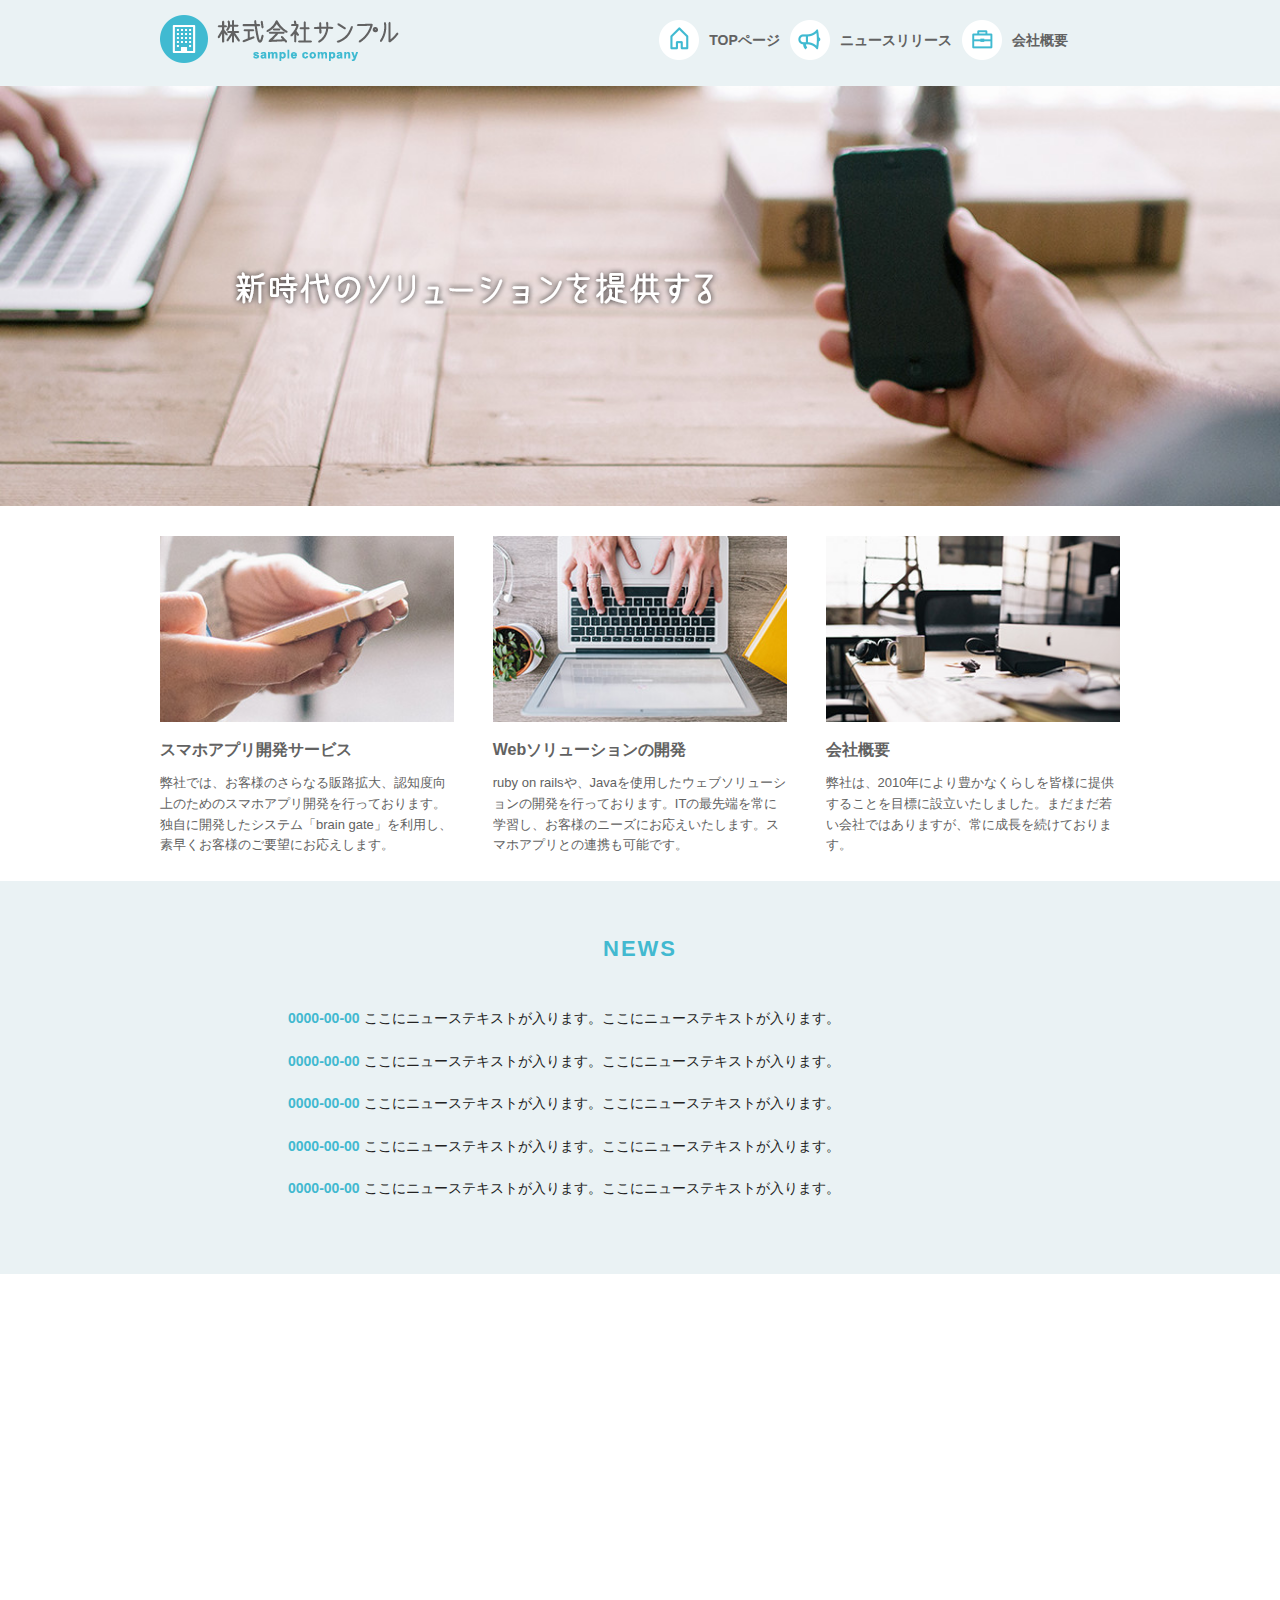
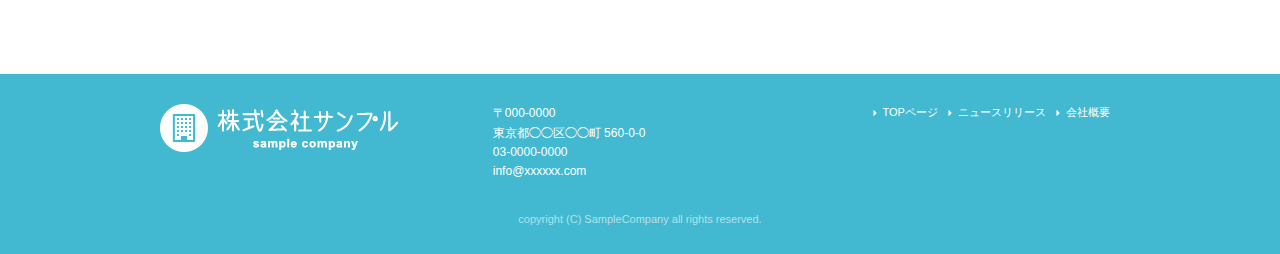
<file: index.html>
<!DOCTYPE html>
<html lang="ja">
<head>

  <!-- Basic Page Needs
  –––––––––––––––––––––––––––––––––––––––––––––––––– -->
  <meta charset="utf-8">
  <title>株式会社サンプル</title>
  <meta name="description" content="">
  <meta name="author" content="">

  <!-- Mobile Specific Metas
  –––––––––––––––––––––––––––––––––––––––––––––––––– -->
  <meta name="viewport" content="width=device-width, initial-scale=1"><!--表示領域の横幅をデバイスと同じ横幅にして、表示倍率を1倍にする  -->

  <!-- FONT
  –––––––––––––––––––––––––––––––––––––––––––––––––– -->

  <!-- CSS
  –––––––––––––––––––––––––––––––––––––––––––––––––– -->
  <link rel="stylesheet" href="css/normalize.css">
  <link rel="stylesheet" href="css/skeleton.css">
  <link rel="stylesheet" href="css/sample.css">

  <!-- Favicon
  –––––––––––––––––––––––––––––––––––––––––––––––––– -->
  <link rel="icon" type="image/png" href="images/favicon.png">

</head>
<body>
<header>
  <div id="header_in" class="container">
    <div class="row">
      <div class="six columns logo">

        <h1><a href="index.html"><img class="u-max-full-width" src="images/top/logo.png" alt="株式会社サンプル" srcset="images/top/logo@2x.png 2x" /></a></h1> <!--.u-max-full-widthは画像サイズ以下のカラムサイズになった場合のみ縮小　レスポンシブ時に縦横比を保つ  -->

      </div>
      <div class="six columns navi"> 

        <div class="sp_navi"> <!-- スマホ表示の時のみ使用 -->
          <img id="sp_navi_btn" class="u-max-full-width" src="images/top/sp_navi.png" alt="sp_navi" srcset="images/top/sp_navi@2x.png 2x" />

          <ul class="sp_navi_li"> <!-- toggleメニューになる部分 -->
            <li><a href="index.html">TOPページ</a></li>
            <li><a href="news.html">ニュースリリース</a></li>
            <li><a href="company.html">会社概要</a></li>
          </ul>
        </div>
        <!-- sp_navi　ここまで -->
        <div class="pc_navi">

  <ul class="pc_navi_li">
    <li class="navi_toppage"><a href="index.html">TOPページ</a></li>
    <li class="navi_news"><a href="news.html">ニュースリリース</a></li>
    <li class="navi_company"><a href="company.html">会社概要</a></li>
  </ul>

</div>
<!-- pc_navi ここまで -->
      </div>
    </div>
    <!-- row -->
  </div>
  <!-- header_in -->
</header>
<!-- ここから#cover -->
<div id="cover_area"> <!--コンテナの背景を横幅いっぱいに　.containerの外にブロック要素を配置し、親側の#coverに対してスタイル適用-->
  <div class="container">
    <div class="twelve columns">
      <img class="u-max-full-width" src="images/top/cover_read.png" alt="新時代のソリューションを提供する" srcset="images/top/cover_read@2x.png 2x" />
    </div>
  </div>
</div>
<!-- #coverここまで -->
<!-- ここから#service_area -->
<div id="service_area">
  <div class="container">
    <div class="row"> <!-- ひとつのコンテナを.containerで括り、 １行を.rowで括り、その中で何分割にするかを指定するdivタグを配置します。-->
      <div class="four columns">
        <img class="u-max-full-width" src="images/top/service_01.jpg" alt="スマホアプリ開発サービス" srcset="images/top/service_01@2x.jpg 2x" />
        <div class="service_title">スマホアプリ開発サービス</div>
        <p>弊社では、お客様のさらなる販路拡大、認知度向上のためのスマホアプリ開発を行っております。独自に開発したシステム「brain gate」を利用し、素早くお客様のご要望にお応えします。</p>
      </div><!-- column -->
      <div class="four columns">
        <img class="u-max-full-width" src="images/top/service_02.jpg" alt="Webソリューションの開発" srcset="images/top/service_02@2x.jpg 2x" />

        <div class="service_title">Webソリューションの開発</div>
        <p>ruby on railsや、Javaを使用したウェブソリューションの開発を行っております。ITの最先端を常に学習し、お客様のニーズにお応えいたします。スマホアプリとの連携も可能です。</p>

      </div><!-- column -->
      <div class="four columns">
        <img class="u-max-full-width" src="images/top/service_03.jpg" alt="会社概要" srcset="images/top/service_03@2x.jpg 2x" />

        <div class="service_title">会社概要</div>
        <p>弊社は、2010年により豊かなくらしを皆様に提供することを目標に設立いたしました。まだまだ若い会社ではありますが、常に成長を続けております。</p>

      </div><!-- column -->
    </div>
  </div>
</div>
<!-- #service_areaここまで -->
<!-- #news_areaここから -->
<div id="news_area">

  <div class="container">
    <div class="row">

      <div class="twelve columns">

        <div class="news_title">NEWS</div>

        <ul class="news_lists">
          <li><span>0000-00-00</span> ここにニューステキストが入ります。ここにニューステキストが入ります。</li> <!-- spanに意味はなし　インライン要素　 -->
          <li><span>0000-00-00</span> ここにニューステキストが入ります。ここにニューステキストが入ります。</li><!-- 0000を装飾するためspanでくくる -->
          <li><span>0000-00-00</span> ここにニューステキストが入ります。ここにニューステキストが入ります。</li>
          <li><span>0000-00-00</span> ここにニューステキストが入ります。ここにニューステキストが入ります。</li>
          <li><span>0000-00-00</span> ここにニューステキストが入ります。ここにニューステキストが入ります。</li>
        </ul>

      </div>

    </div>
  </div>

</div>
<!-- #news_area -->

<!-- #googlemap_area ここから-->

<div id="googlemap_area">

<script src="//maps.google.com/maps/api/js?sensor=true"></script>
  <script type="text/javascript">
  function googleMap() {
    var latlng = new google.maps.LatLng(35.6694293,139.7189323);/* 座標 */
    var myOptions = {
      zoom: 16, /*拡大比率*/
      center: latlng,
      scrollwheel: false,
      disableDoubleClickZoom: true,
      draggable: false,
      mapTypeControlOptions: { mapTypeIds: ['style', google.maps.MapTypeId.ROADMAP] }
    };
    var map = new google.maps.Map(document.getElementById('map1'), myOptions);
    /*アイコン設定*/
    var icon = new google.maps.MarkerImage('images/top/pin.png',/*画像url*/
        new google.maps.Size(48,56),/*アイコンサイズ*/
        new google.maps.Point(0,0)/*アイコン位置*/
    );
    var markerOptions = {
      position: latlng,
      map: map,
      icon: icon,
      title: '株式会社サンプル',/*タイトル*/
      animation: google.maps.Animation.DROP/*アニメーション*/
    };
    var marker = new google.maps.Marker(markerOptions);
    /*取得スタイルの貼り付け*/
    var styleOptions = [
      {
        "stylers": [
          { "hue": '#eaf2f4' }
        ]
      }
    ];
    var styledMapOptions = { name: '株式会社サンプル' }/*地図右上のタイトル*/
    var sampleType = new google.maps.StyledMapType(styleOptions, styledMapOptions);
    map.mapTypes.set('style', sampleType);
    map.setMapTypeId('style');
  };
  google.maps.event.addDomListener(window, 'load', function() {
      googleMap();
  });
  </script>
  <div id="map1" style="width:100%; height:400px; margin:0 auto;"></div>

</div>
<!-- #googlemap_area ここまで-->
<!-- //footer ここから-->
<footer>
  <div class="container">
    <div class="row">
      <div class="four columns sp">
        <img class="u-max-full-width" src="images/top/footer_logo.png" alt="株式会社サンプル" srcset="images/top/footer_logo@2x.png 2x" />
      </div>
      <!-- columns -->
      <div class="four columns foot_address sp">
        〒000-0000<br />
        東京都◯◯区◯◯町 560-0-0<br />
        03-0000-0000<br />
        info@xxxxxx.com
      </div>
      <!-- columns -->
      <div class="four columns">
        <ul class="foot_navi">
          <li><a href="">TOPページ</a></li>
          <li><a href="">ニュースリリース</a></li>
          <li><a href="">会社概要</a></li>
        </ul>
      </div>
      <!-- columns -->
    </div>
    <!-- row -->

    <div class="row">
      <div class="twelve columns sp">
        <p class="copy">copyright (C) SampleCompany all rights reserved.</p>
      </div>
      <!-- columns -->
    </div>
    <!-- row -->
  </div>
</footer>
<!-- //footer ここまで-->

<script type="text/javascript" src="//ajax.googleapis.com/ajax/libs/jquery/1.10.2/jquery.min.js"></script>

<script>
  $(function(){
    $(document).ready(function(){

      $("#sp_navi_btn").click(function () {  
        $(this).next().slideToggle();
      });

    });
  });
</script>

</body>
</html>
</file>
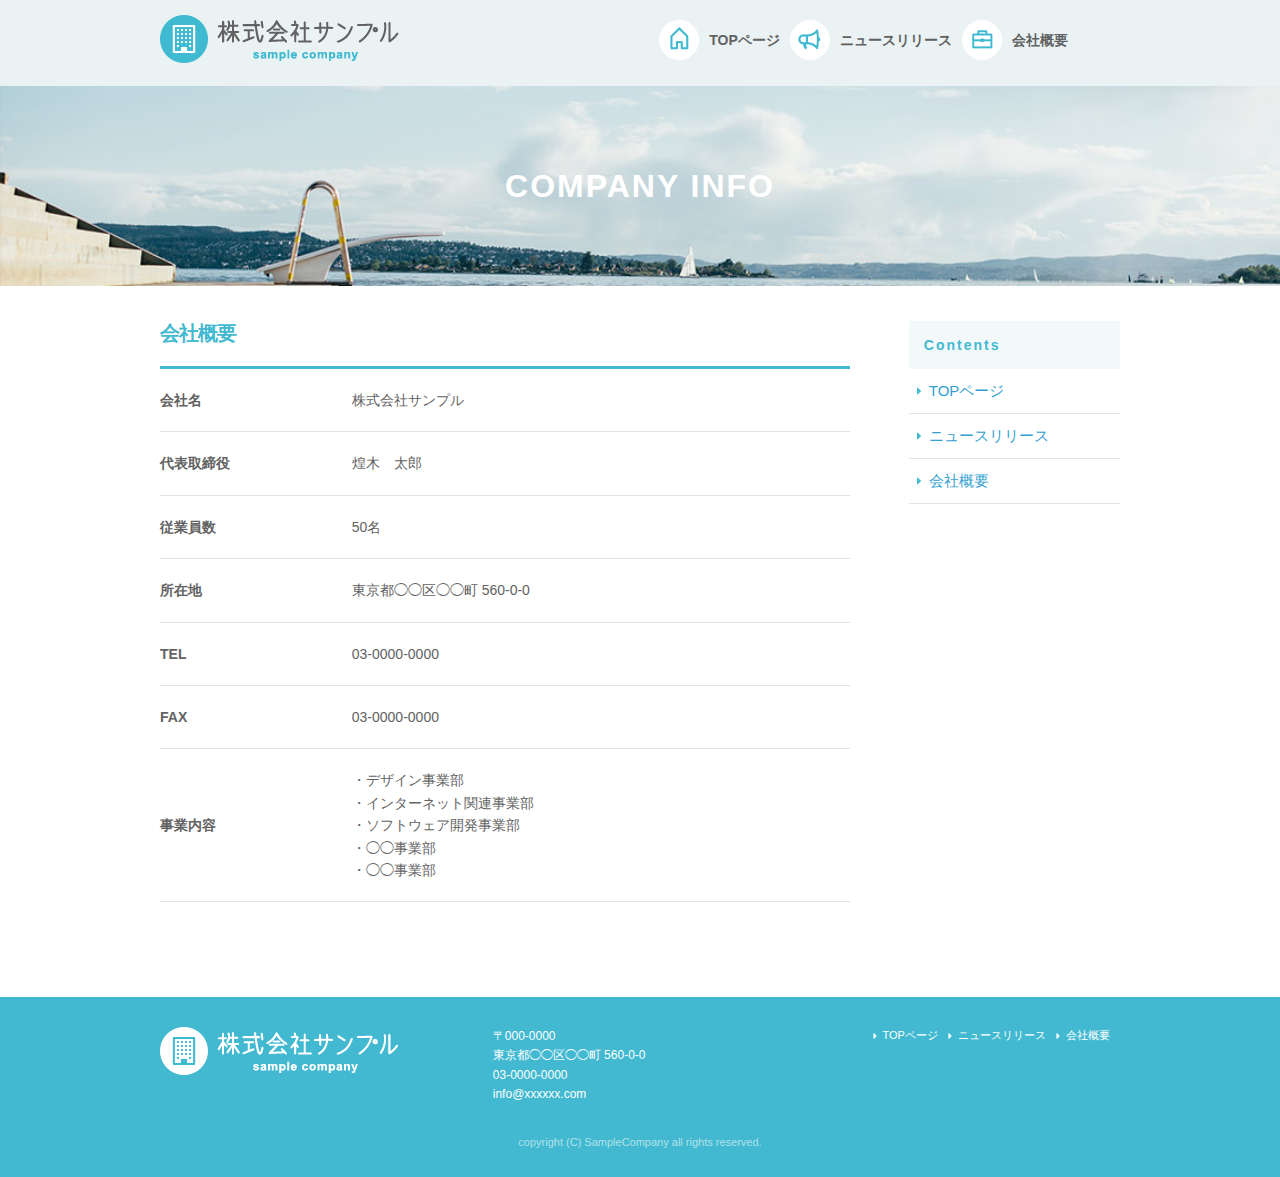
<file: company.html>
<!DOCTYPE html>
<html lang="ja">
<head>

  <!-- Basic Page Needs
  –––––––––––––––––––––––––––––––––––––––––––––––––– -->
  <meta charset="utf-8">
  <title>COMPANY INFO |株式会社サンプル</title>
  <meta name="description" content="">
  <meta name="author" content="">

  <!-- Mobile Specific Metas
  –––––––––––––––––––––––––––––––––––––––––––––––––– -->
  <meta name="viewport" content="width=device-width, initial-scale=1"><!--表示領域の横幅をデバイスと同じ横幅にして、表示倍率を1倍にする  -->

  <!-- FONT
  –––––––––––––––––––––––––––––––––––––––––––––––––– -->

  <!-- CSS
  –––––––––––––––––––––––––––––––––––––––––––––––––– -->
  <link rel="stylesheet" href="css/normalize.css">
  <link rel="stylesheet" href="css/skeleton.css">
  <link rel="stylesheet" href="css/sample.css">

  <!-- Favicon
  –––––––––––––––––––––––––––––––––––––––––––––––––– -->
  <link rel="icon" type="image/png" href="images/favicon.png">

</head>
<body>
  <header>
      <div id="header_in" class="container">
        <div class="row">
          <div class="six columns logo">

            <h1><a href="index.html"><img class="u-max-full-width" src="images/top/logo.png" alt="株式会社サンプル" srcset="images/top/logo@2x.png 2x"></a></h1>

          </div>
          <div class="six columns navi">

            <div class="sp_navi">
              <img id="sp_navi_btn" class="u-max-full-width" src="images/top/sp_navi.png" alt="sp_navi" srcset="images/top/sp_navi@2x.png 2x">

              <ul class="sp_navi_li">
                <li><a href="index.html">TOPページ</a></li>
                <li><a href="news.html">ニュースリリース</a></li>
                <li><a href="company.html">会社概要</a></li>
              </ul>
            </div>
            <!-- sp_navi -->

            <div class="pc_navi">

              <ul class="pc_navi_li">
                <li class="navi_toppage"><a href="index.html">TOPページ</a></li>
                <li class="navi_news"><a href="news.html">ニュースリリース</a></li>
                <li class="navi_company"><a href="company.html">会社概要</a></li>
              </ul>

            </div>
            <!-- pc_navi -->

          </div>
        </div>
        <!-- row -->
      </div>
      <!-- header_in -->
    </header>
    <!-- ここから#sub cover -->
    <div id="sub_cover">
      <div class="conteiner">
        <div class="row">

          <div class="twelve columns">
            <h2>COMPANY INFO</h2>
          </div>

        </div>
      </div>
    </div>
    <!-- ここまで#sub cover -->
    <!-- ここから#contents -->
    <div id="contents">
      <div class="container">
        <div class="row">

          <div id="main" class="nine columns">
            <h2 class="company_title">会社概要</h2>

            <table class="u-full-width">
              <tbody><tr>
                <th>会社名</th>
                <td>株式会社サンプル</td>
              </tr>
              <tr>
                <th>代表取締役</th>
                <td>煌木　太郎</td>
              </tr>
              <tr>
                <th>従業員数</th>
                <td>50名</td>
              </tr>
              <tr>
                <th>所在地</th>
                <td>東京都◯◯区◯◯町&nbsp;560-0-0</td>
              </tr>
              <tr>
                <th>TEL</th>
                <td>03-0000-0000</td>
              </tr>
              <tr>
                <th>FAX</th>
                <td>03-0000-0000</td>
              </tr>
              <tr>
                <th>事業内容</th>
                <td>
                  ・デザイン事業部<br>
                  ・インターネット関連事業部<br>
                  ・ソフトウェア開発事業部<br>
                  ・◯◯事業部<br>
                  ・◯◯事業部
                </td>
              </tr>
            </tbody></table>


          </div>

          <div id="sidebar" class="three columns">

            <div class="pc_sidemenu">
              <h3>Contents</h3>

              <ul>
                <li><a href="index.html">TOPページ</a></li>
                <li><a href="news.html">ニュースリリース</a></li>
                <li><a href="company.html">会社概要</a></li>
              </ul>
            </div>

            <div class="fb-page fb_iframe_widget" data-href="https://www.facebook.com/facebook" data-tabs="timeline" data-height="300" data-small-header="false" data-adapt-container-width="true" data-hide-cover="false" data-show-facepile="false" fb-xfbml-state="rendered" fb-iframe-plugin-query="adapt_container_width=true&amp;app_id=&amp;container_width=199&amp;height=300&amp;hide_cover=false&amp;href=https%3A%2F%2Fwww.facebook.com%2Ffacebook&amp;locale=ja_JP&amp;sdk=joey&amp;show_facepile=false&amp;small_header=false&amp;tabs=timeline"><span style="vertical-align: bottom; width: 199px; height: 300px;"><iframe name="f1fadff141c6824" width="1000px" height="300px" frameborder="0" allowtransparency="true" allowfullscreen="true" scrolling="no" title="fb:page Facebook Social Plugin" src="https://www.facebook.com/v2.6/plugins/page.php?adapt_container_width=true&amp;app_id=&amp;channel=http%3A%2F%2Fstaticxx.facebook.com%2Fconnect%2Fxd_arbiter%2Fr%2F18W0fzbK7xg.js%3Fversion%3D42%23cb%3Df3bb21306f9ad74%26domain%3Ddemo.techacademy.jp%26origin%3Dhttp%253A%252F%252Fdemo.techacademy.jp%252Ff136d2985b36d2%26relation%3Dparent.parent&amp;container_width=199&amp;height=300&amp;hide_cover=false&amp;href=https%3A%2F%2Fwww.facebook.com%2Ffacebook&amp;locale=ja_JP&amp;sdk=joey&amp;show_facepile=false&amp;small_header=false&amp;tabs=timeline" style="border: none; visibility: visible; width: 199px; height: 300px;" class=""></iframe></span></div>

          </div>

        </div>
      </div>
    </div>
    <!-- ここまで#contents -->
<!-- ここからfooter -->
<footer>
      <div class="container">
        <div class="row">
          <div class="four columns sp">
            <img class="u-max-full-width" src="images/top/footer_logo.png" alt="株式会社サンプル" srcset="images/top/footer_logo@2x.png 2x">
          </div>
          <!-- columns -->
          <div class="four columns foot_address sp">
            〒000-0000<br>
            東京都◯◯区◯◯町&nbsp;560-0-0<br>
            03-0000-0000<br>
            info@xxxxxx.com
          </div>
          <!-- columns -->
          <div class="four columns">
            <ul class="foot_navi">
              <li><a href="index.html">TOPページ</a></li>
              <li><a href="news.html">ニュースリリース</a></li>
              <li><a href="company.html">会社概要</a></li>
            </ul>
          </div>
          <!-- columns -->
        </div>
        <!-- row -->

        <div class="row">
          <div class="twelve columns sp">
            <p class="copy">copyright (C) SampleCompany all rights reserved.</p>
          </div>
          <!-- columns -->
        </div>
        <!-- row -->
      </div>
    </footer>
<!-- ここまでfooter -->
<script type="text/javascript" src="//ajax.googleapis.com/ajax/libs/jquery/1.10.2/jquery.min.js"></script>

<script>
  $(function(){
    $(document).ready(function(){

      $("#sp_navi_btn").click(function () {  
        $(this).next().slideToggle();
      });

    });
  });
</script>
</body>
</html>
</file>
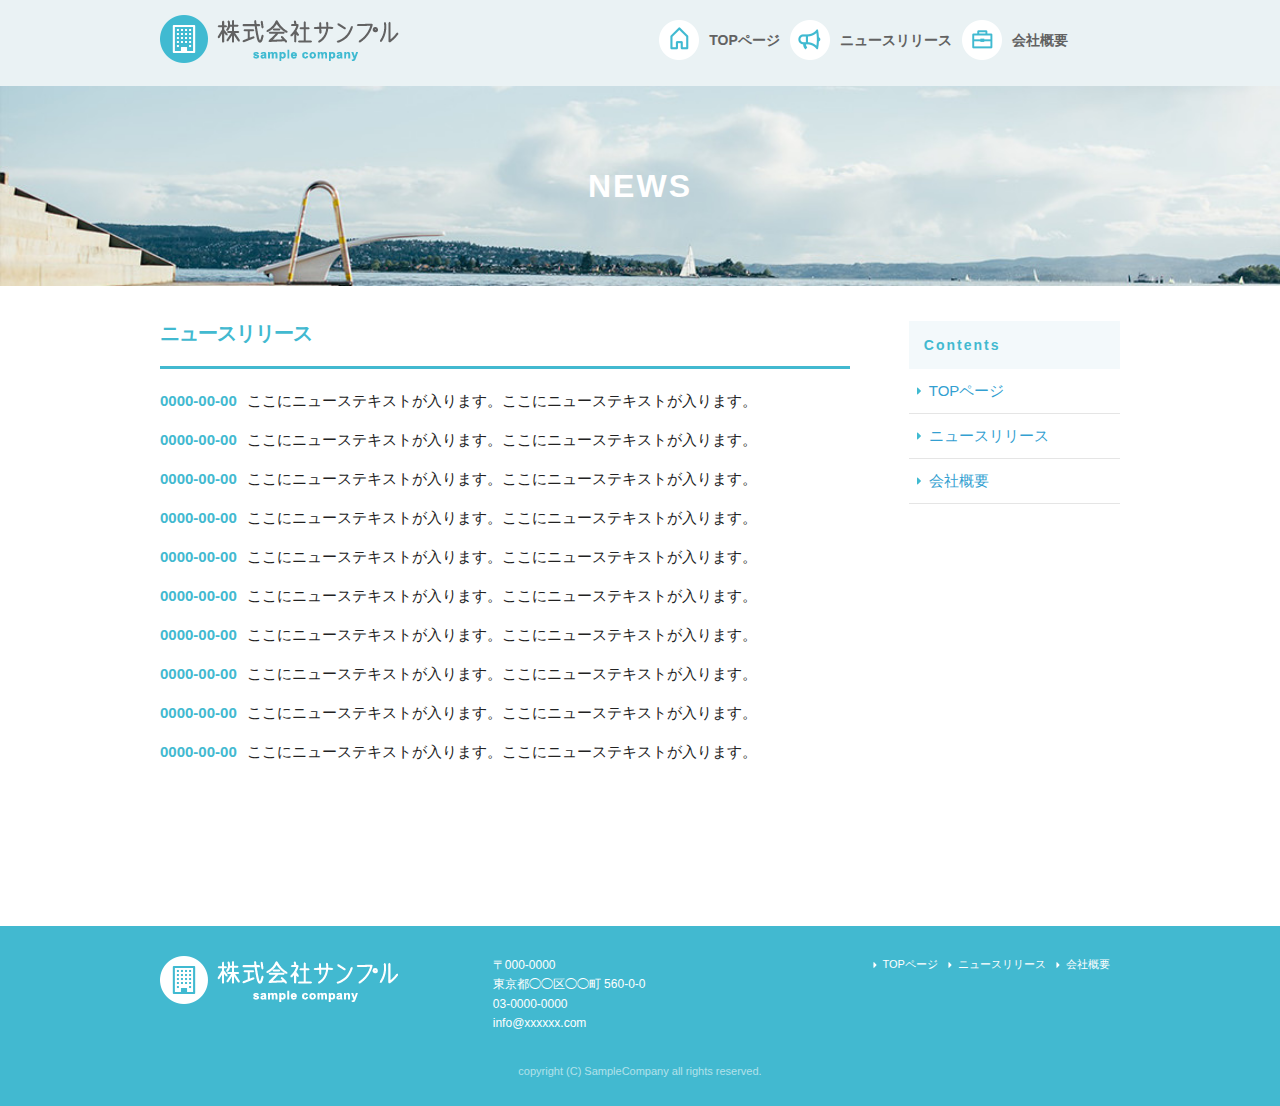
<file: news.html>
<!DOCTYPE html>
<html lang="ja">
<head>

  <!-- Basic Page Needs
  –––––––––––––––––––––––––––––––––––––––––––––––––– -->
  <meta charset="utf-8">
  <title>NEWS |株式会社サンプル</title>
  <meta name="description" content="">
  <meta name="author" content="">

  <!-- Mobile Specific Metas
  –––––––––––––––––––––––––––––––––––––––––––––––––– -->
  <meta name="viewport" content="width=device-width, initial-scale=1"><!--表示領域の横幅をデバイスと同じ横幅にして、表示倍率を1倍にする  -->

  <!-- FONT
  –––––––––––––––––––––––––––––––––––––––––––––––––– -->

  <!-- CSS
  –––––––––––––––––––––––––––––––––––––––––––––––––– -->
  <link rel="stylesheet" href="css/normalize.css">
  <link rel="stylesheet" href="css/skeleton.css">
  <link rel="stylesheet" href="css/sample.css">

  <!-- Favicon
  –––––––––––––––––––––––––––––––––––––––––––––––––– -->
  <link rel="icon" type="image/png" href="images/favicon.png">

</head>
<body>
<header>
  <div id="header_in" class="container">
    <div class="row">
      <div class="six columns logo">

        <h1><a href="index.html"><img class="u-max-full-width" src="images/top/logo.png" alt="株式会社サンプル" srcset="images/top/logo@2x.png 2x" /></a></h1> <!--.u-max-full-widthは画像サイズ以下のカラムサイズになった場合のみ縮小　レスポンシブ時に縦横比を保つ  -->

      </div>
      <div class="six columns navi"> 

        <div class="sp_navi"> <!-- スマホ表示の時のみ使用 -->
          <img id="sp_navi_btn" class="u-max-full-width" src="images/top/sp_navi.png" alt="sp_navi" srcset="images/top/sp_navi@2x.png 2x" />

          <ul class="sp_navi_li"> <!-- toggleメニューになる部分 -->
            <li><a href="index.html">TOPページ</a></li>
            <li><a href="news.html">ニュースリリース</a></li>
            <li><a href="company.html">会社概要</a></li>
          </ul>
        </div>
        <!-- sp_navi　ここまで -->
        <div class="pc_navi">

  <ul class="pc_navi_li">
    <li class="navi_toppage"><a href="index.html">TOPページ</a></li>
    <li class="navi_news"><a href="news.html">ニュースリリース</a></li>
    <li class="navi_company"><a href="company.html">会社概要</a></li>
  </ul>

</div>
<!-- pc_navi ここまで -->
      </div>
    </div>
    <!-- row -->
  </div>
  <!-- header_in -->
</header>
<div id="sub_cover"> 
  <div class="conteiner">
    <div class="row">

      <div class="twelve columns">
        <h2>NEWS</h2>
      </div>

    </div>
  </div>
</div>
<!-- コンテンツここから -->
<div id="contents">
  <div class="container">
    <div class="row">

      <div id="main" class="nine columns">
        <h2>ニュースリリース</h2>

        <ul class="news_li">
          <li><span>0000-00-00</span>ここにニューステキストが入ります。ここにニューステキストが入ります。</li>
          <li><span>0000-00-00</span>ここにニューステキストが入ります。ここにニューステキストが入ります。</li>
          <li><span>0000-00-00</span>ここにニューステキストが入ります。ここにニューステキストが入ります。</li>
          <li><span>0000-00-00</span>ここにニューステキストが入ります。ここにニューステキストが入ります。</li>
          <li><span>0000-00-00</span>ここにニューステキストが入ります。ここにニューステキストが入ります。</li>
          <li><span>0000-00-00</span>ここにニューステキストが入ります。ここにニューステキストが入ります。</li>
          <li><span>0000-00-00</span>ここにニューステキストが入ります。ここにニューステキストが入ります。</li>
          <li><span>0000-00-00</span>ここにニューステキストが入ります。ここにニューステキストが入ります。</li>
          <li><span>0000-00-00</span>ここにニューステキストが入ります。ここにニューステキストが入ります。</li>
          <li><span>0000-00-00</span>ここにニューステキストが入ります。ここにニューステキストが入ります。</li>
        </ul>
      </div>

      <div id="sidebar" class="three columns">

        <div class="pc_sidemenu">
          <h3>Contents</h3>

          <ul>
            <li><a href="index.html">TOPページ</a></li>
            <li><a href="news.html">ニュースリリース</a></li>
            <li><a href="company.html">会社概要</a></li>
          </ul>
        </div>

        <div class="fb-page fb_iframe_widget" data-href="https://www.facebook.com/facebook" data-tabs="timeline" data-height="300" data-small-header="false" data-adapt-container-width="true" data-hide-cover="false" data-show-facepile="false" fb-xfbml-state="rendered" fb-iframe-plugin-query="adapt_container_width=true&amp;app_id=&amp;container_width=101&amp;height=300&amp;hide_cover=false&amp;href=https%3A%2F%2Fwww.facebook.com%2Ffacebook&amp;locale=ja_JP&amp;sdk=joey&amp;show_facepile=false&amp;small_header=false&amp;tabs=timeline"><span style="vertical-align: bottom; width: 180px; height: 300px;"><iframe name="fa122a1208cef4" width="1000px" height="300px" frameborder="0" allowtransparency="true" allowfullscreen="true" scrolling="no" title="fb:page Facebook Social Plugin" src="https://www.facebook.com/v2.6/plugins/page.php?adapt_container_width=true&amp;app_id=&amp;channel=http%3A%2F%2Fstaticxx.facebook.com%2Fconnect%2Fxd_arbiter%2Fr%2F18W0fzbK7xg.js%3Fversion%3D42%23cb%3Df54bd588cccdb4%26domain%3Ddemo.techacademy.jp%26origin%3Dhttp%253A%252F%252Fdemo.techacademy.jp%252Ff192b5955b5bfb%26relation%3Dparent.parent&amp;container_width=101&amp;height=300&amp;hide_cover=false&amp;href=https%3A%2F%2Fwww.facebook.com%2Ffacebook&amp;locale=ja_JP&amp;sdk=joey&amp;show_facepile=false&amp;small_header=false&amp;tabs=timeline" style="border: none; visibility: visible; width: 180px; height: 300px;" class=""></iframe></span></div>

      </div>

    </div>
  </div>
</div>
<!-- コンテンツここまで -->
<!-- ここからフッター -->
<footer>
  <div class="container">
    <div class="row">
      <div class="four columns sp">
        <img class="u-max-full-width" src="images/top/footer_logo.png" alt="株式会社サンプル" srcset="images/top/footer_logo@2x.png 2x">
      </div>
      <!-- columns -->
      <div class="four columns foot_address sp">
        〒000-0000<br>
        東京都◯◯区◯◯町&nbsp;560-0-0<br>
        03-0000-0000<br>
        info@xxxxxx.com
      </div>
      <!-- columns -->
      <div class="four columns">
        <ul class="foot_navi">
          <li><a href="index.html">TOPページ</a></li>
          <li><a href="news.html">ニュースリリース</a></li>
          <li><a href="company.html">会社概要</a></li>
        </ul>
      </div>
      <!-- columns -->
    </div>
    <!-- row -->

    <div class="row">
      <div class="twelve columns sp">
        <p class="copy">copyright (C) SampleCompany all rights reserved.</p>
      </div>
      <!-- columns -->
    </div>
    <!-- row -->
  </div>
</footer>
<!-- ここまでフッター -->
<script type="text/javascript" src="//ajax.googleapis.com/ajax/libs/jquery/1.10.2/jquery.min.js"></script>

<script>
  $(function(){
    $(document).ready(function(){

      $("#sp_navi_btn").click(function () {  
        $(this).next().slideToggle();
      });

    });
  });
</script>
</body>
</html>
</file>
<file: css/skeleton.css>
/*
* Skeleton V2.0.4
* Copyright 2014, Dave Gamache
* www.getskeleton.com
* Free to use under the MIT license.
* http://www.opensource.org/licenses/mit-license.php
* 12/29/2014
*/


/* Table of contents
––––––––––––––––––––––––––––––––––––––––––––––––––
- Grid
- Base Styles
- Typography
- Links
- Buttons
- Forms
- Lists
- Code
- Tables
- Spacing
- Utilities
- Clearing
- Media Queries
*/


/* Grid
–––––––––––––––––––––––––––––––––––––––––––––––––– */
.container {
  position: relative;
  width: 100%;
  max-width: 960px;
  margin: 0 auto;
  padding: 0 20px;
  box-sizing: border-box; }
.column,
.columns {
  width: 100%;
  float: left;
  box-sizing: border-box; }

/* For devices larger than 400px */
@media (min-width: 400px) {
  .container {
    width: 85%;
    padding: 0; }
}

/* For devices larger than 550px */
@media (min-width: 550px) {
  .container {
    width: 80%; }
  .column,
  .columns {
    margin-left: 4%; }
  .column:first-child,
  .columns:first-child {
    margin-left: 0; }

  .one.column,
  .one.columns                    { width: 4.66666666667%; }
  .two.columns                    { width: 13.3333333333%; }
  .three.columns                  { width: 22%;            }
  .four.columns                   { width: 30.6666666667%; }
  .five.columns                   { width: 39.3333333333%; }
  .six.columns                    { width: 48%;            }
  .seven.columns                  { width: 56.6666666667%; }
  .eight.columns                  { width: 65.3333333333%; }
  .nine.columns                   { width: 74.0%;          }
  .ten.columns                    { width: 82.6666666667%; }
  .eleven.columns                 { width: 91.3333333333%; }
  .twelve.columns                 { width: 100%; margin-left: 0; }

  .one-third.column               { width: 30.6666666667%; }
  .two-thirds.column              { width: 65.3333333333%; }

  .one-half.column                { width: 48%; }

  /* Offsets */
  .offset-by-one.column,
  .offset-by-one.columns          { margin-left: 8.66666666667%; }
  .offset-by-two.column,
  .offset-by-two.columns          { margin-left: 17.3333333333%; }
  .offset-by-three.column,
  .offset-by-three.columns        { margin-left: 26%;            }
  .offset-by-four.column,
  .offset-by-four.columns         { margin-left: 34.6666666667%; }
  .offset-by-five.column,
  .offset-by-five.columns         { margin-left: 43.3333333333%; }
  .offset-by-six.column,
  .offset-by-six.columns          { margin-left: 52%;            }
  .offset-by-seven.column,
  .offset-by-seven.columns        { margin-left: 60.6666666667%; }
  .offset-by-eight.column,
  .offset-by-eight.columns        { margin-left: 69.3333333333%; }
  .offset-by-nine.column,
  .offset-by-nine.columns         { margin-left: 78.0%;          }
  .offset-by-ten.column,
  .offset-by-ten.columns          { margin-left: 86.6666666667%; }
  .offset-by-eleven.column,
  .offset-by-eleven.columns       { margin-left: 95.3333333333%; }

  .offset-by-one-third.column,
  .offset-by-one-third.columns    { margin-left: 34.6666666667%; }
  .offset-by-two-thirds.column,
  .offset-by-two-thirds.columns   { margin-left: 69.3333333333%; }

  .offset-by-one-half.column,
  .offset-by-one-half.columns     { margin-left: 52%; }

}


/* Base Styles
–––––––––––––––––––––––––––––––––––––––––––––––––– */
/* NOTE
html is set to 62.5% so that all the REM measurements throughout Skeleton
are based on 10px sizing. So basically 1.5rem = 15px :) */
html {
  font-size: 62.5%; }
body {
  font-size: 1.5em; /* currently ems cause chrome bug misinterpreting rems on body element */
  line-height: 1.6;
  font-weight: 400;
  font-family: "Raleway", "HelveticaNeue", "Helvetica Neue", Helvetica, Arial, sans-serif;
  color: #222; }


/* Typography
–––––––––––––––––––––––––––––––––––––––––––––––––– */
h1, h2, h3, h4, h5, h6 {
  margin-top: 0;
  margin-bottom: 2rem;
  font-weight: 300; }
h1 { font-size: 4.0rem; line-height: 1.2;  letter-spacing: -.1rem;}
h2 { font-size: 3.6rem; line-height: 1.25; letter-spacing: -.1rem; }
h3 { font-size: 3.0rem; line-height: 1.3;  letter-spacing: -.1rem; }
h4 { font-size: 2.4rem; line-height: 1.35; letter-spacing: -.08rem; }
h5 { font-size: 1.8rem; line-height: 1.5;  letter-spacing: -.05rem; }
h6 { font-size: 1.5rem; line-height: 1.6;  letter-spacing: 0; }

/* Larger than phablet */
@media (min-width: 550px) {
  h1 { font-size: 5.0rem; }
  h2 { font-size: 4.2rem; }
  h3 { font-size: 3.6rem; }
  h4 { font-size: 3.0rem; }
  h5 { font-size: 2.4rem; }
  h6 { font-size: 1.5rem; }
}

p {
  margin-top: 0; }


/* Links
–––––––––––––––––––––––––––––––––––––––––––––––––– */
a {
  color: #1EAEDB; }
a:hover {
  color: #0FA0CE; }


/* Buttons
–––––––––––––––––––––––––––––––––––––––––––––––––– */
.button,
button,
input[type="submit"],
input[type="reset"],
input[type="button"] {
  display: inline-block;
  height: 38px;
  padding: 0 30px;
  color: #555;
  text-align: center;
  font-size: 11px;
  font-weight: 600;
  line-height: 38px;
  letter-spacing: .1rem;
  text-transform: uppercase;
  text-decoration: none;
  white-space: nowrap;
  background-color: transparent;
  border-radius: 4px;
  border: 1px solid #bbb;
  cursor: pointer;
  box-sizing: border-box; }
.button:hover,
button:hover,
input[type="submit"]:hover,
input[type="reset"]:hover,
input[type="button"]:hover,
.button:focus,
button:focus,
input[type="submit"]:focus,
input[type="reset"]:focus,
input[type="button"]:focus {
  color: #333;
  border-color: #888;
  outline: 0; }
.button.button-primary,
button.button-primary,
input[type="submit"].button-primary,
input[type="reset"].button-primary,
input[type="button"].button-primary {
  color: #FFF;
  background-color: #33C3F0;
  border-color: #33C3F0; }
.button.button-primary:hover,
button.button-primary:hover,
input[type="submit"].button-primary:hover,
input[type="reset"].button-primary:hover,
input[type="button"].button-primary:hover,
.button.button-primary:focus,
button.button-primary:focus,
input[type="submit"].button-primary:focus,
input[type="reset"].button-primary:focus,
input[type="button"].button-primary:focus {
  color: #FFF;
  background-color: #1EAEDB;
  border-color: #1EAEDB; }


/* Forms
–––––––––––––––––––––––––––––––––––––––––––––––––– */
input[type="email"],
input[type="number"],
input[type="search"],
input[type="text"],
input[type="tel"],
input[type="url"],
input[type="password"],
textarea,
select {
  height: 38px;
  padding: 6px 10px; /* The 6px vertically centers text on FF, ignored by Webkit */
  background-color: #fff;
  border: 1px solid #D1D1D1;
  border-radius: 4px;
  box-shadow: none;
  box-sizing: border-box; }
/* Removes awkward default styles on some inputs for iOS */
input[type="email"],
input[type="number"],
input[type="search"],
input[type="text"],
input[type="tel"],
input[type="url"],
input[type="password"],
textarea {
  -webkit-appearance: none;
     -moz-appearance: none;
          appearance: none; }
textarea {
  min-height: 65px;
  padding-top: 6px;
  padding-bottom: 6px; }
input[type="email"]:focus,
input[type="number"]:focus,
input[type="search"]:focus,
input[type="text"]:focus,
input[type="tel"]:focus,
input[type="url"]:focus,
input[type="password"]:focus,
textarea:focus,
select:focus {
  border: 1px solid #33C3F0;
  outline: 0; }
label,
legend {
  display: block;
  margin-bottom: .5rem;
  font-weight: 600; }
fieldset {
  padding: 0;
  border-width: 0; }
input[type="checkbox"],
input[type="radio"] {
  display: inline; }
label > .label-body {
  display: inline-block;
  margin-left: .5rem;
  font-weight: normal; }


/* Lists
–––––––––––––––––––––––––––––––––––––––––––––––––– */
ul {
  list-style: circle inside; }
ol {
  list-style: decimal inside; }
ol, ul {
  padding-left: 0;
  margin-top: 0; }
ul ul,
ul ol,
ol ol,
ol ul {
  margin: 1.5rem 0 1.5rem 3rem;
  font-size: 90%; }
li {
  margin-bottom: 1rem; }


/* Code
–––––––––––––––––––––––––––––––––––––––––––––––––– */
code {
  padding: .2rem .5rem;
  margin: 0 .2rem;
  font-size: 90%;
  white-space: nowrap;
  background: #F1F1F1;
  border: 1px solid #E1E1E1;
  border-radius: 4px; }
pre > code {
  display: block;
  padding: 1rem 1.5rem;
  white-space: pre; }


/* Tables
–––––––––––––––––––––––––––––––––––––––––––––––––– */
th,
td {
  padding: 12px 15px;
  text-align: left;
  border-bottom: 1px solid #E1E1E1; }
th:first-child,
td:first-child {
  padding-left: 0; }
th:last-child,
td:last-child {
  padding-right: 0; }


/* Spacing
–––––––––––––––––––––––––––––––––––––––––––––––––– */
button,
.button {
  margin-bottom: 1rem; }
input,
textarea,
select,
fieldset {
  margin-bottom: 1.5rem; }
pre,
blockquote,
dl,
figure,
table,
p,
ul,
ol,
form {
  margin-bottom: 2.5rem; }


/* Utilities
–––––––––––––––––––––––––––––––––––––––––––––––––– */
.u-full-width {
  width: 100%;
  box-sizing: border-box; }
.u-max-full-width {
  max-width: 100%;
  box-sizing: border-box; }
.u-pull-right {
  float: right; }
.u-pull-left {
  float: left; }


/* Misc
–––––––––––––––––––––––––––––––––––––––––––––––––– */
hr {
  margin-top: 3rem;
  margin-bottom: 3.5rem;
  border-width: 0;
  border-top: 1px solid #E1E1E1; }


/* Clearing
–––––––––––––––––––––––––––––––––––––––––––––––––– */

/* Self Clearing Goodness */
.container:after,
.row:after,
.u-cf {
  content: "";
  display: table;
  clear: both; }


/* Media Queries
–––––––––––––––––––––––––––––––––––––––––––––––––– */
/*
Note: The best way to structure the use of media queries is to create the queries
near the relevant code. For example, if you wanted to change the styles for buttons
on small devices, paste the mobile query code up in the buttons section and style it
there.
*/


/* Larger than mobile */
@media (min-width: 400px) {}

/* Larger than phablet (also point when grid becomes active) */
@media (min-width: 550px) {}

/* Larger than tablet */
@media (min-width: 750px) {}

/* Larger than desktop */
@media (min-width: 1000px) {}

/* Larger than Desktop HD */
@media (min-width: 1200px) {}
</file>
<file: css/sample.css>
html {
  font-size: 62.5%; }

/**************************************/
header {
  background: #eaf2f4; }
  header #header_in {
    padding-top: 10px;
    padding-bottom: 4px; }
  @media (max-width: 550px) {
    header .logo {
      width: 190px; }
    header .navi {
      width: 40px;
      float: right; } }
  header .sp_navi_li {
    width: 180px;
    position: absolute;
    top: 50px;
    right: 2%;
    border: 1px solid #eee;
    background: white;
    margin: 0;
    padding: 0;
    display: none;
    z-index: 100; }
    header .sp_navi_li li {
      list-style: none;
      margin: 0;
      padding: 0; }
      header .sp_navi_li li a {
        display: block;
        padding: 10px 8px;
        border-bottom: 1px solid #eee;
        font-size: 14px;
        text-decoration: none; }
  @media (min-width: 551px) {
    header .sp_navi {
      display: none; }
    header #header_in {
      padding: 15px 0 10px 0; }
    header .pc_navi_li {
      margin: 0;
      padding: 0; }
      header .pc_navi_li li {
        list-style: none;
        margin: 5px 0 0 0;
        padding: 0; }
        header .pc_navi_li li a {
          color: #626262;
          text-decoration: none;
          font-weight: bold;
          font-size: 14px;
          font-size: 1.4rem;
          float: left;
          padding-right: 10px; }
        header .pc_navi_li li a:hover {
          color: #42b9d0; }
      header .pc_navi_li li.navi_toppage a {
        background-repeat: no-repeat;
        display: inline-block;
        line-height: 40px;
        padding-left: 50px;
        background-image: url("../images/top/navi_top.png");
        background-size: 40px 40px; } }
    @media screen and (min-width: 551px) and (-webkit-min-device-pixel-ratio: 2), (min-width: 551px) and (min-resolution: 2dppx) {
      header .pc_navi_li li.navi_toppage a {
        background-image: url("../images/top/navi_top@2x.png"); } }
  @media (min-width: 551px) {
      header .pc_navi_li li.navi_news a {
        background-repeat: no-repeat;
        display: inline-block;
        line-height: 40px;
        padding-left: 50px;
        background-image: url("../images/top/navi_news.png");
        background-size: 40px 40px; } }
    @media screen and (min-width: 551px) and (-webkit-min-device-pixel-ratio: 2), (min-width: 551px) and (min-resolution: 2dppx) {
      header .pc_navi_li li.navi_news a {
        background-image: url("../images/top/navi_news@2x.png"); } }
  @media (min-width: 551px) {
      header .pc_navi_li li.navi_company a {
        background-repeat: no-repeat;
        display: inline-block;
        line-height: 40px;
        padding-left: 50px;
        background-image: url("../images/top/navi_company.png");
        background-size: 40px 40px; } }
    @media screen and (min-width: 551px) and (-webkit-min-device-pixel-ratio: 2), (min-width: 551px) and (min-resolution: 2dppx) {
      header .pc_navi_li li.navi_company a {
        background-image: url("../images/top/navi_company@2x.png"); } }

  @media (max-width: 550px) {
    header .pc_navi {
      display: none; } }

#cover_area {
  text-align: center;
  padding: 80px 0;
  background-image: url("../images/top/cover.jpg");
  background-size: cover; }
  @media screen and (-webkit-min-device-pixel-ratio: 2), (min-resolution: 2dppx) {
    #cover_area {
      background-image: url("../images/top/cover@2x.jpg"); } }
  @media (min-width: 551px) {
    #cover_area {
      text-align: left;
      height: 420px;
      padding: 0; }
      #cover_area img {
        margin-top: 180px;
        margin-left: 70px; } }

#service_area {
  padding-top: 20px; }
  @media (min-width: 551px) {
    #service_area {
      padding-top: 30px; } }
  #service_area .columns {
    color: #626262; }
    #service_area .columns .service_title {
      font-size: 18px;
      font-size: 1.8rem;
      font-weight: bold;
      margin-top: 8px; }
    #service_area .columns p {
      font-size: 15px;
      font-size: 1.5rem;
      margin-top: 10px; }
    @media (min-width: 551px) {
      #service_area .columns .service_title {
        font-size: 16px;
        font-size: 1.6rem; }
      #service_area .columns p {
        font-size: 13px;
        font-size: 1.3rem; } }

#news_area {
  background-color: #eaf2f4; }
  @media (min-width: 551px) {
    #news_area .container {
      padding: 0px 10% 50px 10%; } }
  #news_area .news_title {
    text-align: center;
    font-size: 26px;
    font-size: 2.6rem;
    color: #42b9d0;
    padding: 15px 0 10px 0;
    font-weight: bold;
    letter-spacing: 0.2rem; }
  #news_area .news_lists li {
    list-style: none;
    font-size: 15px;
    font-size: 1.5rem; }
    #news_area .news_lists li span {
      color: #42b9d0;
      font-weight: bold;
      display: block;
      margin-bottom: 3px; }
  @media (min-width: 551px) {
    #news_area .news_title {
      font-size: 22px;
      font-size: 2.2rem;
      padding: 50px 0 41px 0; }
    #news_area .news_lists li {
      font-size: 14px;
      font-size: 1.4rem;
      margin-bottom: 20px; }
      #news_area .news_lists li span {
        display: inline;
        margin-bottom: 0px; } }

footer {
  background-color: #42b9d0;
  color: #fff;
  padding-top: 20px; }
  @media (max-width: 550px) {
    footer .container {
      margin: 0;
      padding: 0; }
    footer .sp {
      padding: 0 6%;
      margin: 0 auto; }
    footer .foot_navi {
      margin-top: 20px; }
      footer .foot_navi li {
        list-style: none;
        margin-bottom: 1px; }
        footer .foot_navi li a {
          color: #42b9d0;
          background-color: #eaf2f4;
          display: block;
          text-align: center;
          font-weight: bold;
          text-decoration: none;
          font-size: 16px;
          font-size: 1.6rem;
          padding: 16px 0; } }
  footer .foot_address {
    font-size: 16px;
    font-size: 1.6rem;
    padding-top: 10px; }
  footer .copy {
    text-align: center;
    font-size: 11px;
    font-size: 1.1rem;
    color: #b2e1ea; }
  @media (min-width: 551px) {
    footer {
      padding-top: 30px; }
      footer .foot_address {
        padding: 0px;
        font-size: 12px;
        font-size: 1.2rem; }
      footer .foot_navi {
        float: right; }
        footer .foot_navi li {
          list-style: none;
          background-repeat: no-repeat;
          background-position: left center;
          display: inline-block;
          float: left;
          margin-right: 10px;
          font-size: 11px;
          font-size: 1.1rem;
          background-image: url("../images/top/foot_arroehead.png");
          background-size: 4px 6px; } }
      @media screen and (min-width: 551px) and (-webkit-min-device-pixel-ratio: 2), (min-width: 551px) and (min-resolution: 2dppx) {
        footer .foot_navi li {
          background-image: url("../images/top/foot_arroehead@2x.png"); } }
  @media (min-width: 551px) {
        footer .foot_navi a {
          color: white;
          padding-left: 10px;
          text-decoration: none; }
        footer .foot_navi a:hover {
          color: #eaf2f4; }
      footer .copy {
        margin-top: 30px; } }

h1 {
  margin: 0;
  padding: 0; }

#sub_cover {
  padding: 40px 0;
  background-image: url(../images/news/sub_cover.jpg);
  background-size: cover; }

#sub_cover h2 {
  text-align: center;
  color: white;
  font-size: 16px;
  font-size: 1.6rem;
  font-weight: bold;
  margin: 0;
  letter-spacing: 0.2rem; }

@media (min-width: 550px) {
  #sub_cover h2 {
    text-align: center;
    color: white;
    font-size: 32px;
    font-size: 3.2rem;
    font-weight: bold;
    margin: 0;
    letter-spacing: 0.2rem; } }
#contents {
  padding-top: 20px; }
  #contents #main h2 {
    color: #42b9d0;
    border-bottom: 3px solid #42b9d0;
    font-size: 15px;
    font-size: 1.5rem;
    font-weight: bold;
    padding-bottom: 15px; }
  #contents #main .news_li {
    font-size: 15px;
    font-size: 1.5rem; }
    #contents #main .news_li li {
      list-style: none; }
      #contents #main .news_li li span {
        color: #42b9d0;
        display: block;
        font-weight: bold;
        margin-bottom: 3px; }
  #contents #sidebar {
    padding-bottom: 20px; }
    #contents #sidebar .pc_sidemenu h3 {
      color: #42b9d0;
      font-size: 14px;
      font-size: 1.4rem;
      letter-spacing: 0.2rem;
      font-weight: bold;
      background-color: #f3f9fb;
      padding: 15px;
      margin-bottom: 0px; }
    #contents #sidebar .pc_sidemenu li a {
      color: #339fd1;
      text-decoration: none; }
    #contents #sidebar .pc_sidemenu li {
      list-style: none;
      display: block;
      border-bottom: 1px solid #e5e5e5;
      background-repeat: no-repeat;
      background-position: 8px center;
      margin-bottom: 0px;
      padding: 10px 10px 10px 20px;
      background-image: url(../images/news/side_arrow.png);
      background-size: 4px 8px; }

@media (min-width: 550px) {
  #contents {
    padding-top: 35px;
    padding-bottom: 70px; }
    #contents #main {
      padding-right: 20px; }
      #contents #main h2 {
        font-size: 20px;
        font-size: 2rem;
        padding-bottom: 20px; }
      #contents #main .news_li li {
        padding-bottom: 5px; }
        #contents #main .news_li li span {
          display: inline-block;
          margin-bottom: 0;
          padding-right: 10px; } }
#sub_cover {
  padding: 40px 0;
  background-image: url(../images/news/sub_cover.jpg);
  background-size: cover; }
  #sub_cover h2 {
    text-align: center;
    color: white;
    font-size: 16px;
    font-size: 1.6rem;
    font-weight: bold;
    margin: 0;
    letter-spacing: 0.2rem; }

#contents {
  padding-top: 20px; }
  #contents #main h2.company_title {
    margin-bottom: 0px; }
  #contents #main th {
    padding-right: 20px; }
  #contents #main th, #contents #main td {
    padding: 20px 0;
    color: #626262;
    font-size: 14px;
    font-size: 1.4rem; }

@media (min-width: 550px) {
  #sub_cover {
    padding: 80px 0; }
    #sub_cover h2 {
      text-align: center;
      color: white;
      font-size: 32px;
      font-size: 3.2rem;
      font-weight: bold;
      margin: 0;
      letter-spacing: 0.2rem; }

  #contents {
    padding-top: 35px;
    padding-bottom: 70px; }
    #contents #main {
      padding-right: 20px; }
      #contents #main h2 {
        font-size: 20px;
        font-size: 2rem;
        padding-bottom: 20px; } }
@media (max-width: 550px) {
  #contents #sidebar .pc_sidemenu {
    display: none; } }
#sub_cover {
  padding: 40px 0;
  background-image: url(../images/news/sub_cover.jpg);
  background-size: cover; }

@media (min-width: 550px) {
  #sub_cover {
    padding: 80px 0; } }
@media screen and (-webkit-min-device-pixel-ratio: 2), (min-resolution: 2dppx) {
  #sub_cover {
    background-image: url(../images/news/sub_cover@2x.jpg); } }

/*# sourceMappingURL=sample.css.map */
</file>
